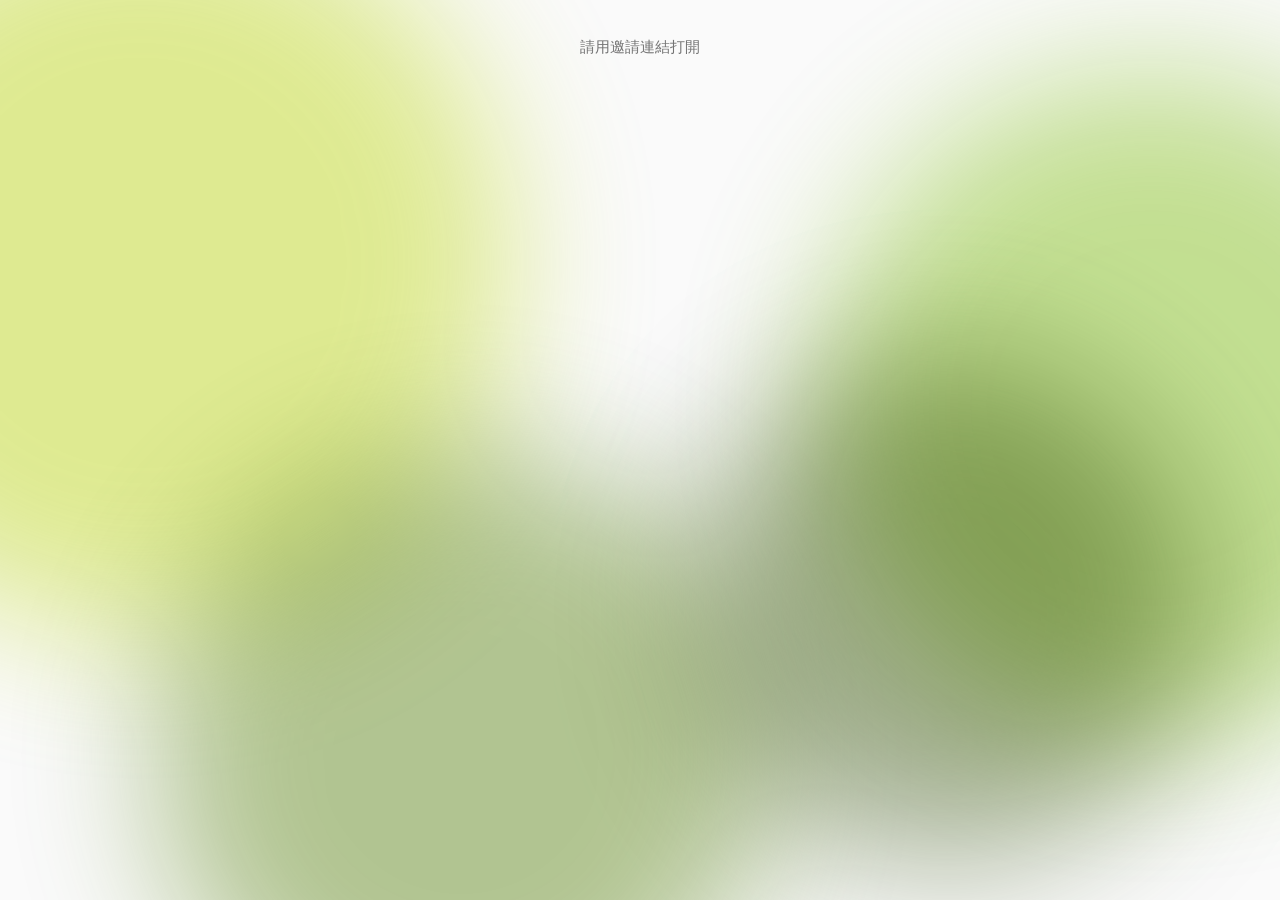
<file: index.html>
<!DOCTYPE html>
<html lang="zh-Hant">
<head>
<meta charset="utf-8"/>
<meta name="viewport" content="width=device-width, initial-scale=1, maximum-scale=1, viewport-fit=cover"/>
<script>
(function () {
  function bounceToReader() {
    try {
      var raw = sessionStorage.getItem("famibook.reading");
      if (!raw) return false;
      var data = JSON.parse(raw);
      if (!data || !data.book) return false;
      window.__famiPendingRead = data;
      if (window.FamiShelf && window.FamiShelf.openSaved) {
        window.FamiShelf.openSaved(data);
        return true;
      }
      return false;
    } catch (e) {
      return false;
    }
  }
  bounceToReader();
  window.addEventListener("pageshow", function (e) {
    if (e.persisted) bounceToReader();
  });
})();
</script>
<script>
(function () {
  function stopZoom(ev) { ev.preventDefault(); }
  document.addEventListener("gesturestart", stopZoom, { passive: false });
  document.addEventListener("gesturechange", stopZoom, { passive: false });
})();
</script>
<meta name="apple-mobile-web-app-capable" content="yes"/>
<meta name="mobile-web-app-capable" content="yes"/>
<meta name="apple-mobile-web-app-title" content="FamiBook"/>
<meta name="apple-mobile-web-app-status-bar-style" content="default"/>
<meta name="theme-color" content="#fafafa"/>
<meta http-equiv="Cache-Control" content="no-cache, no-store, must-revalidate"/>
<meta http-equiv="Pragma" content="no-cache"/>
<meta http-equiv="Expires" content="0"/>
<link rel="apple-touch-icon" href="./icons/b-180.png?v=5"/>
<link rel="icon" type="image/png" href="./icons/b-180.png?v=5"/>
<title>FamiBook</title>
<link rel="preconnect" href="https://fonts.googleapis.com"/>
<link rel="preconnect" href="https://fonts.gstatic.com" crossorigin/>
<link href="https://fonts.googleapis.com/css2?family=Unbounded:wght@600&display=swap" rel="stylesheet"/>
<link rel="stylesheet" href="./app.css?v=46"/>
<script src="./config.js?v=1789802284"></script>
<script>
(function () {
  var KEY_RE = /^[A-Za-z0-9_-]{8,128}$/;
  var viewKey = (window.FAMIGATE_CONFIG && window.FAMIGATE_CONFIG.viewKeyStorage) || "famibook.viewKey";
  var cookieRe = new RegExp("(?:^|; )" + viewKey.replace(/[.*+?^${}()|[\]\\]/g, "\\$&") + "=([^;]*)");
  var stored = "";
  try { stored = localStorage.getItem(viewKey) || ""; } catch (e) {}
  var cookie = "";
  try {
    var m = document.cookie.match(cookieRe);
    cookie = m ? decodeURIComponent(m[1]) : "";
  } catch (e) {}
  var q = new URLSearchParams(location.search).get("k") || "";
  var h = "";
  try {
    var raw = (location.hash || "").replace(/^#/, "");
    if (raw.indexOf("k=") === 0) {
      h = decodeURIComponent((raw.slice(2).split("&")[0] || "").replace(/\+/g, " "));
    } else {
      h = new URLSearchParams(raw).get("k") || "";
    }
  } catch (e) {}
  var fromUrl = KEY_RE.test(q) ? q : KEY_RE.test(h) ? h : "";
  var token = fromUrl || (KEY_RE.test(stored) ? stored : "") || (KEY_RE.test(cookie) ? cookie : "");
  window.FAMILY_URL_KEY = fromUrl;
  window.FAMILY_VIEW_KEY = token;
  if (token) {
    try { localStorage.setItem(viewKey, token); } catch (e) {}
    if (typeof navigator.standalone === "boolean" && !navigator.standalone) {
      var pin = location.pathname + "?k=" + encodeURIComponent(token) + "#k=" + encodeURIComponent(token);
      if (location.pathname + location.search + location.hash !== pin) {
        history.replaceState({}, "", pin);
      }
    }
  }
  var origin = window.VAULT_ORIGIN;
  if (origin) {
    var link = document.createElement("link");
    link.rel = "preconnect";
    link.href = origin;
    link.crossOrigin = "anonymous";
    document.head.appendChild(link);
  }
})();
</script>
</head>
<body>
<div class="blobs" aria-hidden="true"><span></span><span></span><span></span><span></span></div>
<div class="hall with-feed is-booting" id="hall">
  <div class="profile">
    <div class="lissajous" id="lissajous"></div>
    <h1 class="brand">FamiBook</h1>
    <p class="status" id="status">正在連接書櫃…</p>
  </div>
  <div class="invite-panel" id="invite-panel" hidden>
    <p class="invite-hey">安靜的讀本書吧!</p>
    <p class="invite-safari" id="invite-safari" hidden>請用 Safari 打開</p>
    <button type="button" class="invite-go" id="invite-go">開始</button>
    <form id="invite-name-form" hidden>
      <p class="err" id="invite-name-err"></p>
      <label for="invite-name">你叫什麼</label>
      <div class="apple-row">
        <input id="invite-name" autocomplete="nickname" maxlength="24" required/>
        <button type="submit" class="apple-next" aria-label="繼續">
          <svg viewBox="0 0 36 36" aria-hidden="true"><circle cx="18" cy="18" r="18"/><path d="M15.2 11.5L22.5 18l-7.3 6.5"/></svg>
        </button>
      </div>
    </form>
    <div class="invite-wait" id="invite-wait" hidden>
      <div class="thinking-five" aria-hidden="true"><span></span><span></span><span></span><span></span><span></span></div>
      <div class="invite-wait-bar" id="invite-wait-bar"></div>
    </div>
  </div>
  <div class="stage-bg" id="stage-bg" hidden></div>
  <div class="home-head" id="home-head" hidden>
    <div class="cab-hud" id="cab-hud" hidden>
      <div class="cab-wrap">
        <div class="cab-cover">
          <div class="cab-ring" aria-hidden="true"></div>
          <div class="cab-face"><img id="face-img" alt="" src="./face-default.jpg?v=2"/><span class="cab-foil" aria-hidden="true"></span></div>
          <div class="cab-mask" aria-hidden="true"></div>
        </div>
        <div id="album-settings" class="album-settings" hidden></div>
      </div>
      <p class="reader-name" id="reader-name"></p>
    </div>
    <div class="tag-board" id="tag-board" hidden>
      <div class="mode-bar" id="mode-bar" hidden></div>
      <button type="button" class="ins-icon nav-back" id="shelf-back" hidden aria-label="返回書櫃">
        <span class="ins-ring"></span>
        <span class="ins-face">
          <svg viewBox="0 0 24 24" aria-hidden="true"><path d="M14.5 5.5L8 12l6.5 6.5M8.5 12H20" fill="none" stroke="currentColor" stroke-width="1.8" stroke-linecap="round" stroke-linejoin="round"/></svg>
        </span>
      </button>
    </div>
  </div>
  <div class="feed" id="feed"></div>
</div>
<aside class="photo-rail" id="photo-rail" hidden aria-label="書櫃操作"></aside>
<input id="cover-input" type="file" accept="image/*" hidden/>
<input id="backdrop-input" type="file" accept="image/*" hidden/>
<input id="book-cover-input" type="file" accept="image/*" hidden/>
<div class="batch-tag-mask list-tag-mask" id="findMask" hidden>
  <div class="list-tag-sheet" id="findSheet">
    <div class="batch-tag-head">
      <p>找書</p>
      <button type="button" class="batch-tag-close" id="findClose" aria-label="關閉">×</button>
    </div>
    <div class="list-tag-body" id="findBody"></div>
  </div>
</div>
<div class="batch-tag-mask" id="actMask" hidden>
  <div class="batch-tag-sheet" id="actSheet">
    <div class="batch-tag-head">
      <p id="actTitle">操作</p>
      <button type="button" class="batch-tag-close" id="actClose" aria-label="關閉">×</button>
    </div>
    <div id="actBody"></div>
  </div>
</div>
<div class="batch-tag-mask" id="waitMask" hidden>
  <div class="batch-tag-sheet is-wait" id="waitSheet">
    <div class="batch-tag-head">
      <p id="waitTitle">更換背景中</p>
    </div>
    <p class="wait-pct" id="waitPct">0%</p>
    <div class="thinking-five" aria-hidden="true"><span></span><span></span><span></span><span></span><span></span></div>
  </div>
</div>
<div class="ask-mask" id="askMask" hidden>
  <div class="ask-card" role="dialog" aria-modal="true">
    <p id="askText">丟掉這本?</p>
    <div class="ask-actions">
      <button type="button" class="ask-no" id="askNo">取消</button>
      <button type="button" class="ask-yes" id="askYes">丟掉</button>
    </div>
  </div>
</div>
<div class="home-install" id="home-install" hidden>
  <p>請點底部分享，再選加入主畫面</p>
  <button type="button" class="invite-go" id="home-installed">我已加入</button>
</div>
<div id="reader-layer" hidden>
  <div id="reader-bridge">
    <img id="reader-bridge-cover" alt="" hidden/>
    <div id="reader-hint" hidden>
      <div class="thinking-five" aria-hidden="true"><span></span><span></span><span></span><span></span><span></span></div>
      <p class="read-wait">讀取中</p>
    </div>
  </div>
  <button type="button" class="ins-icon nav-back" id="reader-back" aria-label="返回書櫃">
    <span class="ins-ring"></span>
    <span class="ins-face">
      <svg viewBox="0 0 24 24" aria-hidden="true"><path d="M14.5 5.5L8 12l6.5 6.5M8.5 12H20" fill="none" stroke="currentColor" stroke-width="1.8" stroke-linecap="round" stroke-linejoin="round"/></svg>
    </span>
  </button>
  <iframe id="reader-frame" title="閱讀器" src="about:blank"></iframe>
</div>
<script src="./lissajous.js?v=2"></script>
<script src="./gate.js?v=4"></script>
<script src="./host.js?v=34"></script>
<script src="./door.js?v=44"></script>
</body>
</html>
</file>
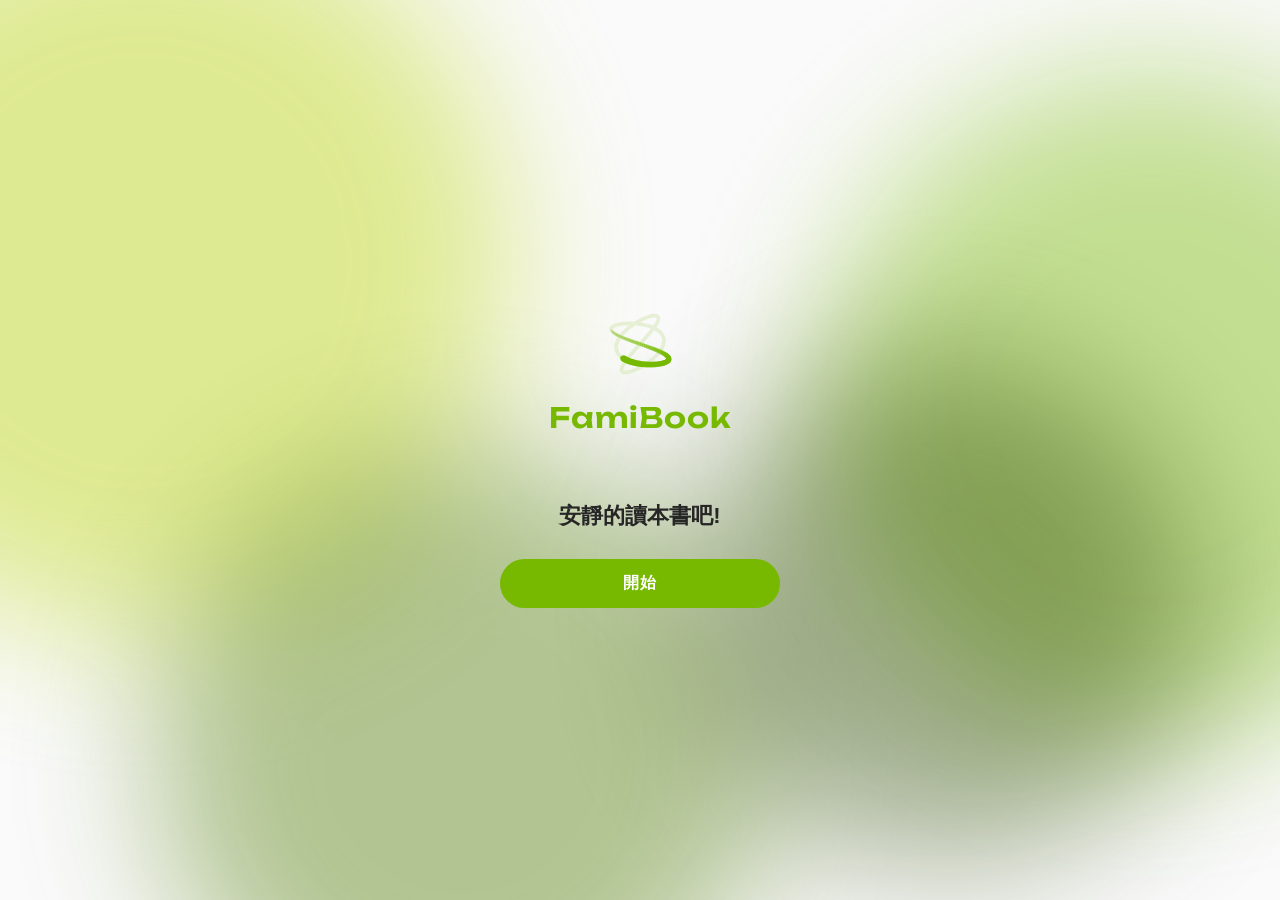
<file: hey.html>
<!DOCTYPE html>
<html lang="zh-Hant">
<head>
<meta charset="utf-8"/>
<meta name="viewport" content="width=device-width, initial-scale=1, maximum-scale=1, viewport-fit=cover"/>
<script>
(function () {
  function stopZoom(ev) { ev.preventDefault(); }
  document.addEventListener("gesturestart", stopZoom, { passive: false });
  document.addEventListener("gesturechange", stopZoom, { passive: false });
})();
</script>
<meta name="apple-mobile-web-app-capable" content="yes"/>
<meta name="mobile-web-app-capable" content="yes"/>
<meta name="apple-mobile-web-app-title" content="FamiBook"/>
<meta name="apple-mobile-web-app-status-bar-style" content="default"/>
<meta name="theme-color" content="#fafafa"/>
<link rel="apple-touch-icon" href="./icons/b-180.png?v=5"/>
<link rel="icon" type="image/png" href="./icons/b-180.png?v=5"/>
<title>FamiBook</title>
<link rel="preconnect" href="https://fonts.googleapis.com"/>
<link rel="preconnect" href="https://fonts.gstatic.com" crossorigin/>
<link href="https://fonts.googleapis.com/css2?family=Unbounded:wght@600&display=swap" rel="stylesheet"/>
<link rel="stylesheet" href="./app.css?v=46"/>
<script src="./config.js?v=1789802284"></script>
<script>
(function () {
  var q = new URLSearchParams(location.search).get("k") || "";
  window.FAMILY_FORCE_INVITE = true;
  window.FAMILY_URL_KEY = /^[A-Za-z0-9_-]{8,128}$/.test(q) ? q : "";
  window.FAMILY_VIEW_KEY = "";
  var origin = window.VAULT_ORIGIN;
  if (origin) {
    var link = document.createElement("link");
    link.rel = "preconnect";
    link.href = origin;
    link.crossOrigin = "anonymous";
    document.head.appendChild(link);
  }
})();
</script>
</head>
<body>
<div class="blobs" aria-hidden="true"><span></span><span></span><span></span><span></span></div>
<div class="hall with-feed is-invite" id="hall">
  <div class="profile">
    <div class="lissajous" id="lissajous"></div>
    <h1 class="brand">FamiBook</h1>
    <p class="status" id="status"></p>
  </div>
  <div class="invite-panel" id="invite-panel">
    <p class="invite-hey" id="invite-hey">安靜的讀本書吧!</p>
    <p class="invite-safari" id="invite-safari" hidden>請用 Safari 打開</p>
    <button type="button" class="invite-go" id="invite-go">開始</button>
    <form id="invite-name-form" hidden>
      <p class="err" id="invite-name-err"></p>
      <label for="invite-name">你叫什麼</label>
      <div class="apple-row">
        <input id="invite-name" autocomplete="nickname" maxlength="24" required/>
        <button type="submit" class="apple-next" aria-label="繼續">
          <svg viewBox="0 0 36 36" aria-hidden="true"><circle cx="18" cy="18" r="18"/><path d="M15.2 11.5L22.5 18l-7.3 6.5"/></svg>
        </button>
      </div>
    </form>
    <div class="invite-wait" id="invite-wait" hidden>
      <div class="thinking-five" aria-hidden="true"><span></span><span></span><span></span><span></span><span></span></div>
      <div class="invite-wait-bar" id="invite-wait-bar"></div>
    </div>
  </div>
</div>
<script src="./lissajous.js?v=2"></script>
<script src="./gate.js?v=4"></script>
<script src="./door.js?v=42"></script>
</body>
</html>
</file>
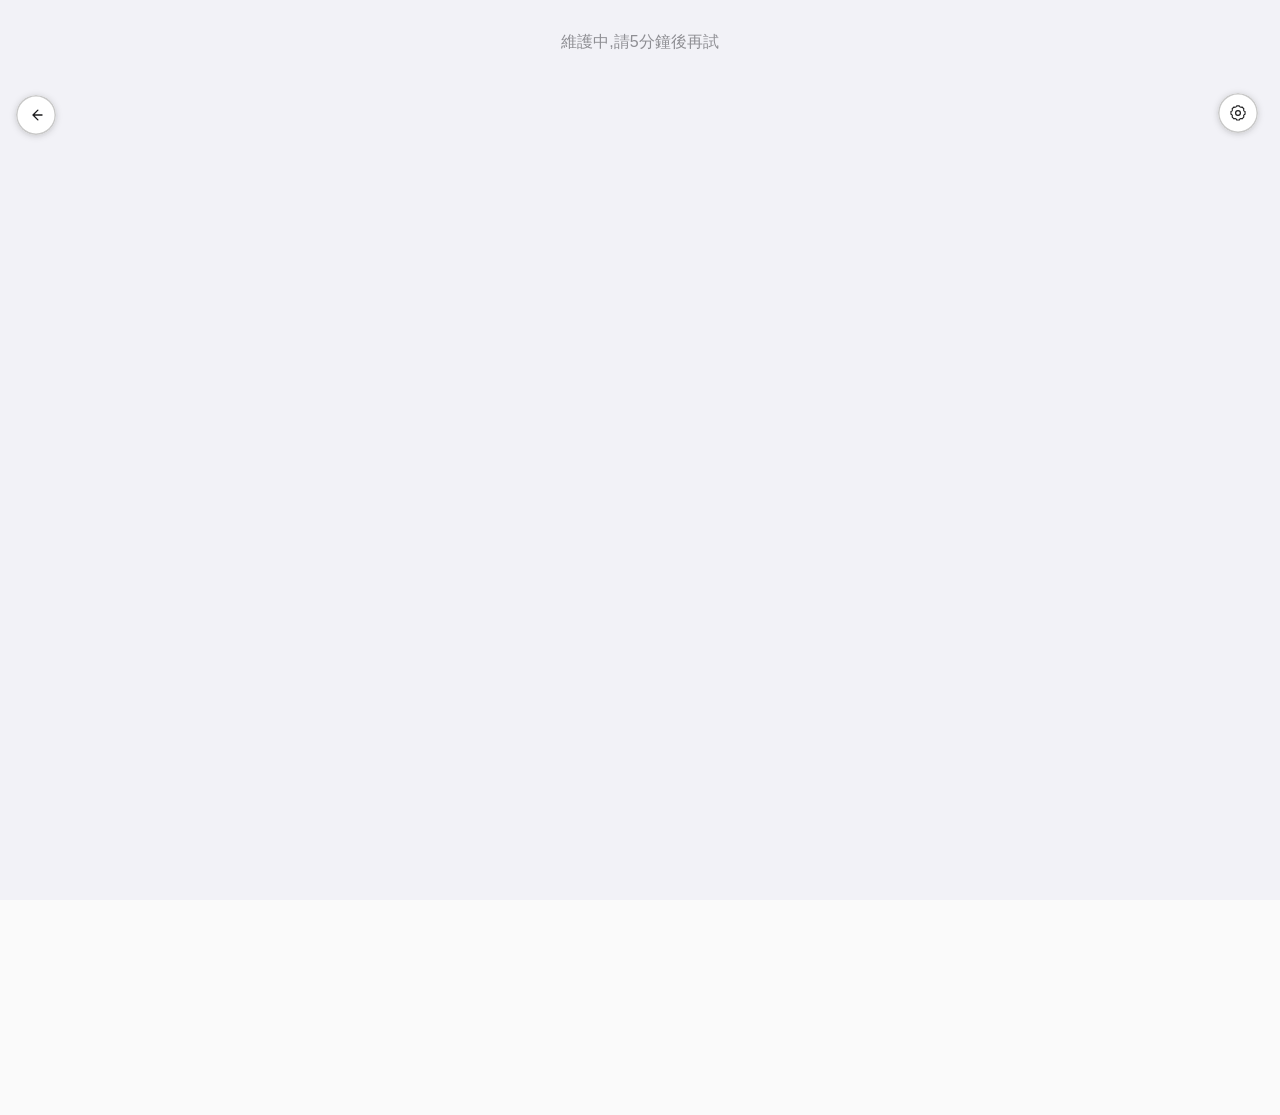
<file: read.html>
<!DOCTYPE html>
<html lang="zh-Hant">
<head>
<meta charset="utf-8"/>
<meta name="viewport" content="width=device-width, initial-scale=1, maximum-scale=1, viewport-fit=cover"/>
<script>
(function () {
  function stopZoom(ev) { ev.preventDefault(); }
  document.addEventListener("gesturestart", stopZoom, { passive: false });
  document.addEventListener("gesturechange", stopZoom, { passive: false });
})();
</script>
<meta name="apple-mobile-web-app-capable" content="yes"/>
<meta name="mobile-web-app-capable" content="yes"/>
<meta name="apple-mobile-web-app-title" content="FamiBook"/>
<meta name="apple-mobile-web-app-status-bar-style" content="default"/>
<meta name="theme-color" content="#f2f2f7"/>
<link rel="apple-touch-icon" href="./icons/b-180.png?v=5"/>
<link rel="icon" type="image/png" href="./icons/b-180.png?v=5"/>
<title>FamiBook</title>
<script src="./config.js?v=1789802284"></script>
<script>
window.FAMI_WEB_READER = true;
(function () {
  var KEY_RE = /^[A-Za-z0-9_-]{8,128}$/;
  var stored = "";
  try { stored = localStorage.getItem("famibook.viewKey") || ""; } catch (e) {}
  var cookie = "";
  try {
    var m = document.cookie.match(/(?:^|; )famibook\.viewKey=([^;]*)/);
    cookie = m ? decodeURIComponent(m[1]) : "";
  } catch (e) {}
  var q = new URLSearchParams(location.search);
  var k = q.get("k") || "";
  var h = "";
  try {
    var raw = (location.hash || "").replace(/^#/, "");
    if (raw.indexOf("k=") === 0) {
      h = decodeURIComponent((raw.slice(2).split("&")[0] || "").replace(/\+/g, " "));
    } else {
      h = new URLSearchParams(raw).get("k") || "";
    }
  } catch (e) {}
  var fromUrl = KEY_RE.test(k) ? k : KEY_RE.test(h) ? h : "";
  var token = fromUrl || (KEY_RE.test(stored) ? stored : "") || (KEY_RE.test(cookie) ? cookie : "");
  if (token) {
    try { localStorage.setItem("famibook.viewKey", token); } catch (e) {}
    q.set("k", token);
    var pin = location.pathname + "?" + q.toString() + "#k=" + encodeURIComponent(token);
    if (location.pathname + location.search + location.hash !== pin) {
      history.replaceState({}, "", pin);
    }
  }
  // One dummy is not enough, and identical URLs get merged so one swipe
  // still pops through to the shelf. Unique hashes keep each pad distinct.
  window.__famiReaderStay = true;
  window.__famiStaySeq = 0;
  function stayUrl(n) {
    var raw = (location.hash || "").replace(/^#/, "").replace(/&?stay=\d+/g, "");
    if (raw.slice(-1) === "&") raw = raw.slice(0, -1);
    return location.pathname + location.search + "#" + (raw ? raw + "&stay=" + n : "stay=" + n);
  }
  function stayInReader() {
    try {
      window.__famiStaySeq += 1;
      history.pushState({ famiReader: 1, n: window.__famiStaySeq }, "", stayUrl(window.__famiStaySeq));
      window.__famiStaySeq += 1;
      history.pushState({ famiReader: 1, n: window.__famiStaySeq }, "", stayUrl(window.__famiStaySeq));
    } catch (e) {}
  }
  var embedded = false;
  try { embedded = window.parent && window.parent !== window; } catch (e) {}
  if (!embedded) {
    stayInReader();
    window.addEventListener("popstate", stayInReader);
    window.addEventListener("pageshow", stayInReader);
  } else {
    try { window.parent.postMessage({ fami: "reader-loading" }, location.origin); } catch (e) {}
  }
  var bookId = q.get("book") || "";
  if (bookId) {
    try {
      var prev = {};
      try { prev = JSON.parse(sessionStorage.getItem("famibook.reading") || "{}") || {}; } catch (e) {}
      sessionStorage.setItem("famibook.reading", JSON.stringify({
        book: bookId,
        k: token || "",
        end: q.get("end") || "",
        cover: prev.cover || ""
      }));
    } catch (e) {}
  }
  var origin = String(window.VAULT_ORIGIN || "").replace(/\/$/, "");
  if (origin) {
    var pre = document.createElement("link");
    pre.rel = "preconnect";
    pre.href = origin;
    pre.crossOrigin = "anonymous";
    document.head.appendChild(pre);
    var files = ["css/global.css", "css/read.css", "css/navImage.css", "css/navMenu.css", "css/config.css", "css/mybook.css"];
    for (var i = 0; i < files.length; i++) {
      document.write('<link rel="stylesheet" href="' + origin + "/static/" + files[i] + '?v=20"/>');
    }
  }
})();
</script>
<link rel="stylesheet" href="./app.css?v=46"/>
<link rel="stylesheet" href="./read.css?v=15"/>
</head>
<body class="manga lightTheme famiWeb">
<div id="loaderContainer">
  <div class="thinking-five" aria-hidden="true"><span></span><span></span><span></span><span></span><span></span></div>
  <p class="read-wait">打開書本</p>
</div>
<div id="pageWait" hidden>
  <div class="thinking-five" aria-hidden="true"><span></span><span></span><span></span><span></span><span></span></div>
  <p>書頁載入中</p>
</div>

<div id="topMenu" class="navMenu hidden">
  <div class="navContainer">
    <button type="button" id="backShelf" class="ins-icon nav-back" aria-label="返回書櫃">
      <span class="ins-ring"></span>
      <span class="ins-face">
        <svg viewBox="0 0 24 24" aria-hidden="true"><path d="M14.5 5.5L8 12l6.5 6.5M8.5 12H20" fill="none" stroke="currentColor" stroke-width="1.8" stroke-linecap="round" stroke-linejoin="round"/></svg>
      </span>
    </button>
    <div id="bookInfo">
      <h2 id="bookTitle"></h2>
      <h3 id="bookVolume" hidden></h3>
    </div>
    <div id="reader-settings" class="album-settings">
      <button type="button" id="configButton" class="ins-icon settings-toggle" aria-label="設定" aria-expanded="false">
        <span class="ins-ring"></span>
        <span class="ins-face">
          <svg viewBox="0 0 24 24" aria-hidden="true"><path d="M9.6 3.8l.6-1.3h3.6l.6 1.3 1.6.7 1.4-.5 2.5 2.5-.5 1.4.7 1.6 1.3.6v3.6l-1.3.6-.7 1.6.5 1.4-2.5 2.5-1.4-.5-1.6.7-.6 1.3h-3.6l-.6-1.3-1.6-.7-1.4.5-2.5-2.5.5-1.4-.7-1.6-1.3-.6v-3.6l1.3-.6.7-1.6-.5-1.4L6.6 4l1.4.5 1.6-.7z" fill="none" stroke="currentColor" stroke-width="1.45" stroke-linejoin="round"/><circle cx="12" cy="11.9" r="3.2" fill="none" stroke="currentColor" stroke-width="1.6"/></svg>
        </span>
      </button>
      <div id="readerSettingsMenu" class="settings-menu" hidden role="menu">
        <button type="button" class="settings-entry" id="openReaderConfig" role="menuitem">
          <span class="ins-icon job-icon" aria-hidden="true">
            <span class="ins-ring"></span>
            <span class="ins-face">
              <svg viewBox="0 0 24 24" aria-hidden="true"><path d="M9.6 3.8l.6-1.3h3.6l.6 1.3 1.6.7 1.4-.5 2.5 2.5-.5 1.4.7 1.6 1.3.6v3.6l-1.3.6-.7 1.6.5 1.4-2.5 2.5-1.4-.5-1.6.7-.6 1.3h-3.6l-.6-1.3-1.6-.7-1.4.5-2.5-2.5.5-1.4-.7-1.6-1.3-.6v-3.6l1.3-.6.7-1.6-.5-1.4L6.6 4l1.4.5 1.6-.7z" fill="none" stroke="currentColor" stroke-width="1.45" stroke-linejoin="round"/><circle cx="12" cy="11.9" r="3.2" fill="none" stroke="currentColor" stroke-width="1.6"/></svg>
            </span>
          </span>
          <span>設定</span>
        </button>
        <button type="button" class="settings-entry" id="backToShelf" role="menuitem">
          <span class="ins-icon job-icon" aria-hidden="true">
            <span class="ins-ring"></span>
            <span class="ins-face">
              <svg viewBox="0 0 24 24" aria-hidden="true"><path d="M14.5 5.5L8 12l6.5 6.5M8.5 12H20" fill="none" stroke="currentColor" stroke-width="1.8" stroke-linecap="round" stroke-linejoin="round"/></svg>
            </span>
          </span>
          <span>返回</span>
        </button>
      </div>
    </div>
  </div>
</div>

<div id="navImageContainer">
  <div id="navStage">
    <div id="navImage">
      <img id="imgPageLeft" alt="" />
      <img id="imgPageRight" alt="" />
      <div id="filters" class="page-filters">
        <div id="paperTexture" class="filter-paper"></div>
        <div id="bookFold" class="filter-fold"></div>
        <div id="lighting" class="filter-light"></div>
        <div id="specular" class="filter-spec"></div>
      </div>
    </div>
  </div>
  <div id="hitPrev" class="pageHit"></div>
  <div id="hitNext" class="pageHit"></div>
</div>

<div id="bottomMenu" class="navMenu hidden">
  <div class="navContainer">
    <div id="sliderContainer">
      <p id="pageSliderLeft"></p>
      <input id="pageSlider" type="range" min="1" value="1" class="slider" />
      <p id="pageSliderRight"></p>
    </div>
  </div>
</div>

<div class="settings-catch" id="readerSettingsCatch" hidden></div>
<div class="batch-tag-mask" id="endMask" hidden>
  <div class="batch-tag-sheet" id="endSheet">
    <div class="end-cover">
      <img id="endCover" alt=""/>
      <span class="tile-ep" id="endVol" hidden></span>
    </div>
    <p class="end-copy">這本書看完了,很棒</p>
    <button type="button" class="tag-apply" id="endAgain">
      <span class="tag-apply-face">重新閱讀</span>
    </button>
    <button type="button" class="tag-apply" id="endNext" hidden>
      <span class="tag-apply-face">接下一集</span>
    </button>
    <button type="button" class="ins-icon nav-back" id="endHome" aria-label="返回書櫃" title="返回書櫃">
      <span class="ins-ring"></span>
      <span class="ins-face">
        <svg viewBox="0 0 24 24" aria-hidden="true"><path d="M14.5 5.5L8 12l6.5 6.5M8.5 12H20" fill="none" stroke="currentColor" stroke-width="1.8" stroke-linecap="round" stroke-linejoin="round"/></svg>
      </span>
    </button>
  </div>
</div>
<div class="batch-tag-mask" id="configMask" hidden>
  <div class="batch-tag-sheet" id="configMenu">
    <div class="batch-tag-head">
      <p>設定</p>
      <button type="button" class="batch-tag-close" id="closeMenu">×</button>
    </div>
    <label class="ask-skip">
      <span data-i18n="paperTexture">紙紋</span>
      <input id="paperTextureSwitch" type="checkbox" role="switch"/>
      <span class="ask-sw"></span>
    </label>
    <label class="ask-skip">
      <span data-i18n="bookFold">書溝</span>
      <input id="bookFoldSwitch" type="checkbox" role="switch"/>
      <span class="ask-sw"></span>
    </label>
    <label class="ask-skip">
      <span data-i18n="lighting">光影</span>
      <input id="lightingSwitch" type="checkbox" role="switch"/>
      <span class="ask-sw"></span>
    </label>
  </div>
</div>

<script>
(function () {
  document.addEventListener("contextmenu", function (e) { e.preventDefault(); });
  document.addEventListener("selectstart", function (e) {
    if (e.target && e.target.closest && e.target.closest("input, textarea, select")) return;
    e.preventDefault();
  });
  var origin = String(window.VAULT_ORIGIN || "").replace(/\/$/, "");
  var book = new URLSearchParams(location.search).get("book") || "";
  if (!origin || !book) {
    var loader = document.getElementById("loaderContainer");
    if (loader) loader.innerHTML = '<p class="read-miss">維護中,請5分鐘後再試</p>';
    return;
  }
  var s = document.createElement("script");
  s.src = origin + "/static/reader.js?v=28";
  s.async = false;
  document.body.appendChild(s);
})();
</script>
</body>
</html>
</file>
<file: app.css>
:root {
  --bg: #fafafa;
  --card: #ffffff;
  --ink: #262626;
  --mute: #737373;
  --line: #dbdbdb;
  --accent: #76b900;
  --accent-press: #4e7a00;
  --void: #fafafa;
  --rose: #76b900;
  --rose-soft: #c5e07a;
  --tile-void: #eef3e0;
  --pick-veil: rgba(118, 185, 0, 0.28);
  --hp-track: rgba(214, 232, 176, 0.55);
  --hp-hi: #c6e54a;
  --hp-lo: #3d5c00;
  --ring-1: #e8f56a;
  --ring-2: #b8d400;
  --ring-3: #76b900;
  --ring-4: #4e7a00;
  --ring-5: #2d4a00;
  --chip-grad: linear-gradient(120deg, var(--ring-2) 0%, var(--ring-3) 48%, var(--ring-4) 100%);
  --ring-conic-210: conic-gradient(
    from 210deg,
    var(--ring-1) 0deg,
    var(--ring-2) 70deg,
    var(--ring-3) 140deg,
    var(--ring-4) 210deg,
    var(--ring-5) 280deg,
    var(--ring-1) 360deg
  );
  --ring-conic-0: conic-gradient(
    from 0deg,
    var(--ring-1) 0deg,
    var(--ring-2) 70deg,
    var(--ring-3) 140deg,
    var(--ring-4) 210deg,
    var(--ring-5) 280deg,
    var(--ring-1) 360deg
  );
  --sheet-find-min: min(72dvh, calc(var(--vvh, 100vh) - 12px));
  --sheet-find-max: min(86dvh, calc(var(--vvh, 100vh) - 12px));
  --sheet-find-min-wide: min(32dvh, calc(var(--vvh, 100vh) - 48px));
  --sheet-find-max-wide: min(80dvh, calc(var(--vvh, 100vh) - 48px));
  --sheet-action-min-wide: min(32dvh, calc(var(--vvh, 100vh) - 48px));
  --sheet-action-width: min(520px, 100%);
  --apply-ring: 5px;
}
* {
  box-sizing: border-box;
  -webkit-touch-callout: none;
  -webkit-user-select: none;
  user-select: none;
}
img, svg { -webkit-user-drag: none; }
input, textarea {
  -webkit-user-select: text;
  user-select: text;
  -webkit-touch-callout: default;
}
html, body {
  width: 100%;
  margin: 0;
  min-height: 100%;
  overflow-x: clip;
  touch-action: pan-x pan-y;
  background: var(--bg);
  color: var(--ink);
  font-family: -apple-system, BlinkMacSystemFont, "Segoe UI", "PingFang TC",
    "Microsoft JhengHei", sans-serif;
}
.blobs {
  position: fixed;
  inset: 0;
  z-index: 0;
  overflow: hidden;
  pointer-events: none;
}
.blobs[hidden] {
  display: none !important;
}
.blobs span {
  position: absolute;
  border-radius: 50%;
  filter: blur(72px);
  opacity: 0.42;
  animation: blob-float 22s ease-in-out infinite;
}
.blobs span:nth-child(1) { width: 58vw; height: 58vw; left: -18vw; top: -12vh; background: var(--ring-2); }
.blobs span:nth-child(2) { width: 52vw; height: 52vw; right: -16vw; top: 8vh; background: var(--ring-3); animation-delay: -7s; }
.blobs span:nth-child(3) { width: 48vw; height: 48vw; left: 12vw; bottom: -18vh; background: var(--ring-4); animation-delay: -13s; }
.blobs span:nth-child(4) { width: 40vw; height: 40vw; right: 6vw; bottom: 4vh; background: var(--ring-5); animation-delay: -3s; }
@keyframes blob-float {
  0%, 100% { transform: translate(0, 0) scale(1); }
  50% { transform: translate(5%, 8%) scale(1.08); }
}
.hall {
  position: relative;
  z-index: 1;
  min-height: 100vh;
  display: flex;
  flex-direction: column;
  align-items: center;
  justify-content: center;
  padding: 40px 20px 48px;
}
.hall.with-feed {
  min-height: auto;
  justify-content: flex-start;
  padding: calc(16px + env(safe-area-inset-top, 0px)) 16px calc(8px + env(safe-area-inset-bottom, 0px));
}
.home-head {
  position: relative;
  width: min(720px, 100%);
  z-index: 1;
  display: flex;
  flex-direction: column;
  align-items: center;
}
.home-head[hidden] {
  display: none !important;
}
.stage-bg {
  position: absolute;
  left: 50%;
  top: 0;
  width: 100vw;
  height: 280px;
  transform: translateX(-50%);
  z-index: 0;
  pointer-events: none;
  background-size: cover;
  background-position: center top;
  background-repeat: no-repeat;
}
.stage-bg[hidden] {
  display: none !important;
}
.hall.is-invite, .hall.is-booting {
  min-height: 100vh;
  justify-content: center;
}
.hall.is-invite .home-head,
.hall.is-invite .local-cabs,
.hall.is-invite #album,
.hall.is-invite .tag-board,
.hall.is-invite .stage-bg,
.hall.is-booting .home-head,
.hall.is-booting .local-cabs,
.hall.is-booting .tag-board,
.hall.is-booting .stage-bg,
.hall.is-booting #feed {
  display: none !important;
}
.profile { text-align: center; }
.lissajous {
  width: 88px;
  height: 88px;
  margin: 0 auto 12px;
  color: var(--accent);
}
.liss-svg, .liss-bar-svg { width: 100%; height: 100%; display: block; }
h1.brand {
  margin: 0;
  font-family: Unbounded, "Segoe UI", sans-serif;
  font-size: 28px;
  font-weight: 600;
  letter-spacing: 0.04em;
  color: var(--rose);
}
.hall.with-feed:not(.is-invite):not(.is-booting) h1.brand { display: none !important; }
.hall.with-feed:not(.is-invite):not(.is-booting) .lissajous { display: none !important; }
.status { margin: 22px 0 0; min-height: 1.5em; font-size: 15px; color: var(--mute); }
.hall.with-feed.is-booting .status {
  font-size: clamp(18px, 5.4vw, 22px);
  font-weight: 600;
  color: var(--ink);
}
.invite-panel { width: min(420px, 92vw); margin: 4px auto 0; text-align: center; }
.invite-hey { margin: 18px 0 0; font-size: clamp(18px, 5.4vw, 22px); font-weight: 600; }
.invite-safari[hidden] { display: none !important; }
.invite-safari {
  margin: 20px 0 0;
  font-size: 16px;
  color: var(--mute);
}
button {
  font: inherit;
  color: inherit;
  background: none;
  border: 0;
  cursor: pointer;
}
button.invite-go {
  margin: 28px auto 0;
  width: min(280px, 100%);
  border-radius: 999px;
  background: var(--accent);
  color: #fff;
  font-weight: 600;
  letter-spacing: 0.04em;
  padding: 14px 18px;
}
button.invite-go:active { background: var(--accent-press); }
.apple-row { display: flex; align-items: center; gap: 10px; }
.apple-row input,
.apple-row textarea {
  flex: 1;
  min-width: 0;
  margin: 0;
  height: 44px;
  padding: 0 14px;
  border: 1px solid var(--line);
  border-radius: 12px;
  background: #fff;
  color: var(--ink);
  font-size: 16px;
  line-height: normal;
  -webkit-appearance: none;
  appearance: none;
  box-shadow: none;
  outline: none;
  background-clip: padding-box;
}
.apple-row input {
  height: 44px;
}
.apple-row textarea {
  min-height: 88px;
  height: auto;
  padding: 10px 14px;
  resize: none;
  line-height: 1.4;
}
button.apple-next {
  flex: 0 0 44px;
  width: 44px;
  height: 44px;
  padding: 0;
  border-radius: 50%;
  color: var(--accent);
}
button.apple-next svg { width: 36px; height: 36px; display: block; }
button.apple-next circle { fill: currentColor; }
button.apple-next path { fill: none; stroke: #fff; stroke-width: 2.4; stroke-linecap: round; }
.invite-wait { margin-top: 28px; color: var(--accent); }
.thinking-five {
  display: flex;
  justify-content: center;
  align-items: center;
  gap: 10px;
  height: 22px;
  margin: 0 0 14px;
}
.thinking-five span {
  width: 10px;
  height: 10px;
  border-radius: 50%;
  background: var(--rose);
  animation: think-five 1.2s ease-in-out infinite;
}
.thinking-five span:nth-child(2) { animation-delay: 0.12s; }
.thinking-five span:nth-child(3) { animation-delay: 0.24s; }
.thinking-five span:nth-child(4) { animation-delay: 0.36s; }
.thinking-five span:nth-child(5) { animation-delay: 0.48s; }
.thinking-five[hidden] {
  display: none !important;
}
@keyframes think-five {
  0%, 80%, 100% { opacity: 0.22; transform: scale(0.72); }
  40% { opacity: 1; transform: scale(1); }
}
.invite-wait-bar { height: 18px; width: 100%; color: var(--accent); }
.cab-hud {
  width: 100%;
  display: flex;
  flex-direction: column;
  align-items: center;
  gap: 8px;
  margin: 0 auto 8px;
}
.cab-wrap { width: min(148px, 42vw); position: relative; overflow: visible; perspective: 720px; }
.cab-cover {
  position: relative;
  width: 100%;
  aspect-ratio: 1 / 1;
  border-radius: 50%;
  overflow: visible;
  background: transparent;
}
.cab-ring {
  position: absolute;
  inset: 0;
  border-radius: 50%;
  pointer-events: none;
  background: transparent;
  box-shadow: inset 0 0 0 2px var(--rose-soft);
}
.cab-cover.is-run .cab-ring {
  box-shadow: none;
  background: var(--ring-conic-210);
  animation: ins-spin 2.8s linear infinite;
}
@keyframes ins-spin {
  to { transform: rotate(360deg); }
}
.cab-face {
  position: absolute;
  inset: 4px;
  border-radius: 50%;
  border: 2px solid var(--bg);
  background: var(--bg);
  overflow: hidden;
  z-index: 1;
  isolation: isolate;
}
.home-head,
.cab-hud,
.tag-board,
.feed,
.profile {
  position: relative;
  z-index: 1;
}
.cab-face img {
  position: absolute;
  inset: 0;
  width: 100%;
  height: 100%;
  object-fit: cover;
  display: block;
  border-radius: 50%;
}
.cab-foil {
  position: absolute;
  inset: 0;
  border-radius: 50%;
  z-index: 2;
  pointer-events: none;
  opacity: 0;
  background-image:
    repeating-linear-gradient(
      calc(118deg + var(--foil-a, 0deg)),
      rgba(255, 255, 255, 0) 0 7%,
      rgba(255, 255, 255, 0.55) 10%,
      rgba(255, 255, 255, 0) 13%
    ),
    repeating-linear-gradient(
      calc(-22deg + var(--foil-a, 0deg)),
      var(--ring-1) 0%,
      var(--ring-2) 16%,
      var(--ring-3) 32%,
      var(--ring-4) 48%,
      var(--ring-5) 64%,
      var(--ring-1) 80%
    );
  background-size: 240% 240%, 320% 320%;
  background-position: 10% 40%, 80% 20%;
  mix-blend-mode: color-dodge;
  will-change: background-position;
}
.cab-foil::after {
  content: "";
  position: absolute;
  inset: 0;
  border-radius: 50%;
  background: radial-gradient(
    120% 90% at var(--foil-hx, 50%) var(--foil-hy, 32%),
    rgba(255, 255, 255, 0.5) 0%,
    rgba(255, 255, 255, 0) 46%
  );
  mix-blend-mode: screen;
}
.cab-cover.is-holo .cab-foil {
  opacity: 0.68;
  animation: cab-foil 16s linear infinite;
}
@keyframes cab-foil {
  from { background-position: 10% 40%, 80% 20%; }
  to { background-position: 130% 70%, 70% 130%; }
}
@media (prefers-reduced-motion: reduce) {
  .cab-cover.is-holo .cab-foil {
    animation: none;
    transform: none;
    opacity: 0.52;
  }
}
.cab-mask {
  position: absolute;
  inset: 4px;
  z-index: 2;
  border-radius: 50%;
}
.ins-icon {
  position: relative;
  width: 40px;
  height: 40px;
  padding: 0;
  margin: 0;
  border: 0;
  border-radius: 50%;
  background: transparent;
  color: var(--ink);
  cursor: pointer;
  flex: 0 0 40px;
  overflow: hidden;
  line-height: 0;
  -webkit-appearance: none;
  appearance: none;
}
.ins-ring {
  position: absolute;
  inset: 0;
  border-radius: 50%;
  background: #fff;
  box-shadow: inset 0 0 0 1.5px #c8c8c8;
  pointer-events: none;
}
.ins-icon.is-live .ins-ring,
.ins-icon.is-run .ins-ring,
.photo-rail .ins-icon .ins-ring {
  box-shadow: none;
  background: var(--ring-conic-210);
}
.ins-icon.is-run .ins-ring,
.settings-entry.is-host .ins-icon .ins-ring {
  animation: ins-spin 2.4s linear infinite;
}
.settings-entry.is-host .ins-icon .ins-ring {
  box-shadow: none;
  background: var(--ring-conic-210);
}
.ins-icon.is-run,
.settings-entry.is-run {
  pointer-events: none;
  cursor: default;
}
.ins-face {
  position: absolute;
  inset: 3px;
  border-radius: 50%;
  background: #fff;
  display: flex;
  align-items: center;
  justify-content: center;
  z-index: 1;
  overflow: hidden;
}
.ins-icon svg {
  width: 16px;
  height: 16px;
  display: block;
  color: #1c1c1e;
}
.ins-icon[hidden] {
  display: none !important;
}
.album-settings {
  position: absolute;
  right: 10px;
  bottom: 8px;
  z-index: 8;
  flex: 0 0 34px;
}
.album-settings[hidden],
.settings-menu[hidden] {
  display: none !important;
}
.settings-catch {
  position: fixed;
  inset: 0;
  z-index: 100039;
  background: transparent;
}
.settings-catch[hidden] {
  display: none !important;
}
html.settings-open #feed {
  pointer-events: none;
}
.album-settings .settings-toggle {
  width: 34px;
  height: 34px;
  flex-basis: 34px;
  filter: drop-shadow(0 1px 3px rgba(0, 0, 0, 0.22));
}
.album-settings .settings-toggle svg {
  width: 16px;
  height: 16px;
}
.settings-menu {
  position: fixed;
  z-index: 100040;
  width: 220px;
  padding: 6px;
  border: 1px solid rgba(0, 0, 0, 0.08);
  border-radius: 16px;
  background: rgba(255, 255, 255, 0.98);
  box-shadow: 0 12px 34px rgba(0, 0, 0, 0.18);
}
button.settings-entry {
  width: 100%;
  height: 44px;
  margin: 0;
  padding: 0 12px;
  border-radius: 11px;
  display: flex;
  align-items: center;
  gap: 11px;
  background: transparent;
  color: #1c1c1e;
  font-size: 15px;
  font-weight: 600;
  text-align: left;
}
button.settings-entry:active {
  background: #f2f2f7;
}
.settings-entry .ins-icon {
  width: 28px;
  height: 28px;
  flex: 0 0 28px;
  pointer-events: none;
}
.settings-entry .ins-icon svg {
  width: 14px;
  height: 14px;
}
.ask-skip {
  display: flex;
  align-items: center;
  justify-content: space-between;
  gap: 12px;
  margin: 0 0 4px;
  min-height: 44px;
  font-size: 16px;
  font-weight: 600;
  color: #1c1c1e;
}
.ask-skip input {
  position: absolute;
  opacity: 0;
  width: 0;
  height: 0;
}
.ask-sw {
  width: 51px;
  height: 31px;
  border-radius: 999px;
  background: rgba(120, 120, 128, 0.36);
  position: relative;
  flex: 0 0 auto;
  box-shadow: inset 0 0 0 1px rgba(255, 255, 255, 0.12);
}
.ask-sw::after {
  content: "";
  position: absolute;
  top: 2px;
  left: 2px;
  width: 27px;
  height: 27px;
  border-radius: 50%;
  background: #fff;
  box-shadow: 0 1px 4px rgba(0, 0, 0, 0.28);
  transition: transform 0.2s ease;
}
.ask-skip input:checked + .ask-sw {
  background: #34c759;
}
.ask-skip input:checked + .ask-sw::after {
  transform: translateX(20px);
}
.reader-name { margin: 8px 0 0; font-weight: 600; }
.hall.has-backdrop .reader-name.is-on-dark {
  color: #fff;
  text-shadow:
    0 0 2px rgba(0, 0, 0, 0.9),
    0 1px 2px rgba(0, 0, 0, 0.75),
    0 0 12px rgba(0, 0, 0, 0.45);
}
.hall.has-backdrop .reader-name.is-on-light {
  color: var(--ink);
  text-shadow:
    0 0 6px rgba(255, 255, 255, 0.95),
    0 1px 2px rgba(255, 255, 255, 0.8),
    0 0 12px rgba(255, 255, 255, 0.7);
}
.tag-board { width: 100%; margin: 4px auto 0; text-align: left; }
html.has-rail .tag-board {
  padding-right: calc(64px + env(safe-area-inset-right, 0px));
}
html.has-rail .feed {
  padding-right: 0;
}
.mode-bar {
  display: flex;
  flex-wrap: wrap;
  align-items: center;
  gap: 8px;
  margin: 0 0 10px;
}
.mode-btn {
  margin: 0;
  width: auto;
  font-family: Unbounded, "Segoe UI", sans-serif;
  font-size: 11px;
  font-weight: 600;
  letter-spacing: 0.04em;
  padding: 8px 14px;
  border: 0;
  border-radius: 999px;
  background: #fff;
  color: var(--ink);
  box-shadow: inset 0 0 0 1.5px var(--line);
  cursor: pointer;
  display: inline-flex;
  align-items: center;
  justify-content: center;
  gap: 6px;
  min-height: 36px;
}
.mode-btn.is-on {
  color: #fff;
  box-shadow: none;
  background: var(--chip-grad);
}
.photo-rail {
  position: fixed;
  right: max(8px, env(safe-area-inset-right, 0px));
  top: 50%;
  transform: translateY(-50%);
  z-index: 100010;
  display: flex;
  flex-direction: column;
  align-items: center;
  gap: 14px;
  pointer-events: none;
}
.photo-rail[hidden] {
  display: none !important;
}
.photo-rail .ins-icon {
  pointer-events: auto;
  filter: drop-shadow(0 1px 3px rgba(0, 0, 0, 0.18));
}
.photo-rail .ins-icon.is-off .ins-ring {
  box-shadow: inset 0 0 0 1.5px #c8c8c8;
  background: #fff;
}
.photo-rail .ins-icon.is-off {
  opacity: 0.46;
}
.nav-back {
  margin: 0;
  filter: drop-shadow(0 1px 3px rgba(0, 0, 0, 0.18));
}
.feed {
  width: min(720px, 100%);
  margin: 28px auto 0;
  display: grid;
  grid-template-columns: repeat(3, 1fr);
  gap: 2px;
  background: var(--bg);
}
.tile {
  position: relative;
  display: block;
  aspect-ratio: 2 / 3;
  background: var(--tile-void);
  overflow: hidden;
  border-radius: 0;
  color: transparent;
  /* 多選也維持 manipulation。改 none 時 iOS 會長押變 pointercancel，再當成輕點把同一本取消。 */
  touch-action: manipulation;
}
.tile.tile-add {
  background: #f7f7f7;
  color: var(--mute);
  box-shadow: none;
  border: 2px dashed #c8c8c8;
}
.tile .tile-plus {
  position: absolute;
  inset: 0;
  display: flex;
  align-items: center;
  justify-content: center;
  z-index: 2;
  pointer-events: none;
}
.tile .tile-plus svg {
  width: 36px;
  height: 36px;
  color: #8e8e8e;
}
.tile-heart {
  position: absolute;
  top: 6px;
  right: 6px;
  z-index: 2;
  display: flex;
  align-items: center;
  justify-content: center;
  pointer-events: none;
  color: var(--rose);
  filter: drop-shadow(0 1px 1.2px rgba(0, 0, 0, 0.33));
}
.tile-heart svg {
  width: 22px;
  height: 22px;
  display: block;
  overflow: visible;
  fill: currentColor;
  stroke: #fff;
  stroke-width: 3.2;
  stroke-linejoin: round;
  stroke-linecap: round;
  paint-order: stroke fill;
}
.rail-heart.is-on {
  color: var(--rose);
}
.rail-heart.is-on .ins-face svg,
.rail-heart.is-on .ins-face path {
  fill: currentColor;
  stroke: none;
}
.tile.is-ghost {
  opacity: 0.22;
}
.tile.is-drop {
  box-shadow: inset 0 0 0 3px var(--rose);
}
.tile.is-pinned:not(.is-run) .tile-shield {
  box-shadow: inset 0 0 0 3px var(--rose);
}
.tile.is-run {
  isolation: isolate;
  padding: var(--apply-ring);
}
.tile.is-run::before {
  content: "";
  position: absolute;
  z-index: 0;
  left: 50%;
  top: 50%;
  width: 200vw;
  height: 200vw;
  border-radius: 0;
  background: var(--ring-conic-0);
  animation: tag-apply-spin 2.4s linear infinite;
  pointer-events: none;
}
.tile.is-run::after {
  content: "";
  position: absolute;
  z-index: 1;
  inset: var(--apply-ring);
  background: var(--tile-void);
  pointer-events: none;
}
.tile.is-run img {
  position: relative;
  z-index: 2;
}
.tile.is-run .tile-shield {
  inset: var(--apply-ring);
}
.tile.is-job.is-run .tile-shield {
  box-shadow: none;
}
.tile.is-run .tile-job-hud {
  left: var(--apply-ring);
  right: var(--apply-ring);
  bottom: var(--apply-ring);
}
.tile.is-run .job-ctrl {
  right: calc(6px + var(--apply-ring));
  bottom: calc(6px + var(--apply-ring));
}
.tile img {
  width: 100%;
  height: 100%;
  object-fit: cover;
  display: block;
  opacity: 0;
  transition: opacity 0.12s ease;
  pointer-events: none;
}
.tile img.is-on { opacity: 1; }
.tile img.is-ready { transition: none; }
.tile-shield {
  position: absolute;
  inset: 0;
  z-index: 3;
  background: rgba(255, 255, 255, 0.01);
  -webkit-touch-callout: none !important;
}
.tile-ep,
.tile-pct {
  position: absolute;
  z-index: 2;
  background: #000;
  color: #fff;
  font-weight: 700;
  line-height: 1.2;
  pointer-events: none;
  letter-spacing: 0.02em;
}
.tile-ep {
  left: 6px;
  bottom: 6px;
  min-width: 1.35em;
  padding: 3px 7px;
  font-size: 12px;
  text-align: center;
  white-space: nowrap;
}
.tile-pct {
  right: 6px;
  bottom: 6px;
  padding: 3px 7px;
  font-size: 11px;
  font-weight: 600;
}
.tile-ep[hidden],
.tile-pct[hidden] {
  display: none !important;
}
.tile.is-pick::before {
  content: "";
  position: absolute;
  inset: 0;
  background: var(--pick-veil);
  z-index: 1;
  pointer-events: none;
}
.tile.is-pick::after {
  content: "";
  position: absolute;
  right: 8px;
  bottom: 8px;
  width: 22px;
  height: 22px;
  border-radius: 50%;
  z-index: 2;
  background: var(--accent) url("data:image/svg+xml;utf8,<svg xmlns='http://www.w3.org/2000/svg' viewBox='0 0 24 24'><path fill='none' stroke='white' stroke-width='2.6' stroke-linecap='round' stroke-linejoin='round' d='M6.5 12.5l3.2 3.3 8-8.4'/></svg>") center / 16px 16px no-repeat;
  box-shadow: 0 0 0 2px #fff;
  pointer-events: none;
}
.home-install {
  position: fixed;
  inset: 0;
  z-index: 100020;
  display: flex;
  flex-direction: column;
  align-items: center;
  justify-content: flex-end;
  padding: 24px 20px calc(28px + env(safe-area-inset-bottom, 0px));
  background: linear-gradient(
    to top,
    var(--bg) 0%,
    var(--bg) 22%,
    rgba(250, 250, 250, 0.92) 33%,
    rgba(250, 250, 250, 0.35) 48%,
    rgba(250, 250, 250, 0) 66%
  );
  text-align: center;
}
.home-install[hidden], [hidden] { display: none !important; }
.home-install p { margin: 0 0 8px; font-size: clamp(18px, 5.4vw, 22px); font-weight: 600; color: var(--ink); }
@media (max-width: 560px) {
  .ins-icon {
    width: 36px;
    height: 36px;
    flex-basis: 36px;
  }
  .album-settings {
    right: 8px;
    bottom: 6px;
  }
  .album-settings .settings-toggle {
    width: 32px;
    height: 32px;
    flex-basis: 32px;
  }
  .photo-rail .ins-icon {
    width: 40px;
    height: 40px;
    flex-basis: 40px;
  }
  html.has-rail .tag-board {
    padding-right: 0;
  }
  .mode-bar {
    flex-wrap: nowrap;
  }
  .mode-btn { font-size: 10px; padding: 7px 12px; }
}
@media (min-width: 600px) and (pointer: coarse) {
  html.has-rail .tag-board {
    padding-right: calc(88px + env(safe-area-inset-right, 0px));
  }
  .photo-rail {
    gap: 18px;
  }
  .photo-rail .ins-icon {
    width: 64px;
    height: 64px;
    flex-basis: 64px;
  }
  .photo-rail .ins-face {
    inset: 4px;
  }
  .photo-rail .ins-icon svg {
    width: 25px;
    height: 25px;
  }
  .album-settings .settings-toggle {
    width: 39px;
    height: 39px;
    flex-basis: 39px;
  }
  .album-settings .settings-toggle svg {
    width: 18px;
    height: 18px;
  }
  .tile-heart svg {
    width: 32px;
    height: 32px;
  }
}
.batch-tag-mask {
  position: fixed;
  inset: 0;
  z-index: 200000;
  display: flex;
  align-items: flex-end;
  justify-content: center;
  padding: 20px 12px calc(12px + env(safe-area-inset-bottom, 0px));
  background: transparent;
  touch-action: none;
  overscroll-behavior: none;
}
.batch-tag-mask[hidden] {
  display: none !important;
}
.batch-tag-sheet {
  width: var(--sheet-action-width);
  max-height: calc(100vh - 32px);
  overflow-y: auto;
  padding: 16px;
  border-radius: 22px;
  background: rgba(255, 255, 255, 0.98);
  box-shadow: 0 16px 44px rgba(0, 0, 0, 0.26);
  -webkit-overflow-scrolling: touch;
}
.batch-tag-sheet.is-wait {
  text-align: center;
}
.wait-pct {
  margin: 8px 0 4px;
  font-size: 28px;
  font-weight: 600;
  font-variant-numeric: tabular-nums;
  color: var(--ink);
}
.batch-tag-sheet.is-wait .thinking-five {
  margin: 12px 0 4px;
}
button.tag-apply {
  position: relative;
  isolation: isolate;
  display: flex;
  align-items: stretch;
  justify-content: center;
  width: 100%;
  height: 52px;
  margin: 0 0 12px;
  padding: var(--apply-ring);
  border: 0;
  border-radius: 999px;
  background-color: var(--rose);
  background-image: var(--ring-conic-210);
  overflow: hidden;
  cursor: pointer;
  color: #fff;
}
button.tag-apply[hidden] {
  display: none !important;
}
button.tag-apply::before {
  content: "";
  position: absolute;
  z-index: 0;
  left: 50%;
  top: 50%;
  width: 200vw;
  height: 200vw;
  border-radius: 0;
  background: var(--ring-conic-0);
  animation: tag-apply-spin 2.4s linear infinite;
  pointer-events: none;
}
@keyframes tag-apply-spin {
  from { transform: translate(-50%, -50%) rotate(0deg); }
  to { transform: translate(-50%, -50%) rotate(360deg); }
}
.tag-apply-face {
  position: relative;
  z-index: 1;
  display: flex;
  align-items: center;
  justify-content: center;
  gap: 6px;
  width: 100%;
  border: 2px solid #fff;
  border-radius: 999px;
  background: var(--rose);
  color: #fff;
  font-size: 15px;
  font-weight: 700;
  letter-spacing: 0.06em;
}
.tag-apply-face svg {
  width: 18px;
  height: 18px;
  display: block;
  stroke: #fff;
}
.batch-tag-head { display: flex; align-items: center; justify-content: space-between; gap: 12px; margin: 0 0 12px; }
.batch-tag-head p { margin: 0; font-size: 16px; font-weight: 700; }
button.batch-tag-close {
  position: relative;
  display: block;
  flex: 0 0 auto;
  width: 34px;
  height: 34px;
  margin: 0;
  padding: 0;
  overflow: hidden;
  border: 0;
  border-radius: 50%;
  background: #f2f2f7;
  color: transparent;
  font-size: 0;
  line-height: 0;
  -webkit-appearance: none;
  appearance: none;
}
button.batch-tag-close::before {
  content: "";
  position: absolute;
  left: 50%;
  top: 50%;
  width: 12px;
  height: 12px;
  background:
    linear-gradient(var(--ink), var(--ink)) center / 12px 1.5px no-repeat,
    linear-gradient(var(--ink), var(--ink)) center / 1.5px 12px no-repeat;
  transform: translate(-50%, -50%) rotate(45deg);
  pointer-events: none;
}
.book-actions button {
  display: block;
  width: 100%;
  text-align: left;
  padding: 14px 4px;
  border-bottom: 1px solid var(--line);
}
@media (min-width: 600px) {
  .batch-tag-mask { align-items: center; padding: 24px 20px; }
  .batch-tag-sheet:not(.list-tag-sheet) {
    min-height: var(--sheet-action-min-wide);
    display: flex;
    flex-direction: column;
  }
  .batch-tag-sheet:not(.list-tag-sheet) .tag-apply {
    margin-top: auto;
  }
}
.err { color: var(--accent); min-height: 1.2em; }
label { display: block; margin: 18px 0 8px; color: var(--mute); text-align: left; }
@media (min-width: 768px) {
  .home-head, .cab-hud, .tag-board, .feed { width: min(720px, 100%); }
  .album-settings {
    right: 12px;
    bottom: 10px;
  }
}
.list-tag-mask {
  padding-left: 0;
  padding-right: 0;
  padding-bottom: 0;
}
.list-tag-sheet {
  display: flex;
  flex-direction: column;
  width: 100%;
  max-width: 100%;
  min-height: var(--sheet-find-min);
  max-height: var(--sheet-find-max);
  overflow: hidden;
  touch-action: none;
  overscroll-behavior: none;
  padding: 14px 16px calc(16px + env(safe-area-inset-bottom, 0px));
  border-radius: 22px 22px 0 0;
  background: rgba(255, 255, 255, 0.98);
  box-shadow: 0 16px 44px rgba(0, 0, 0, 0.26);
}
.list-tag-body {
  min-height: 0;
  overflow-y: auto;
  overscroll-behavior: contain;
  touch-action: pan-y;
  -webkit-overflow-scrolling: touch;
}
.tag-modal-open,
.tag-modal-open body {
  overflow: hidden;
  height: 100%;
  touch-action: none;
  overscroll-behavior: none;
}
.list-tag-sheet .batch-tag-head {
  flex: 0 0 auto;
}
.tag-row {
  display: flex;
  flex-wrap: wrap;
  gap: 8px;
}
.list-tag-sheet .tag-row {
  margin: 0 0 16px;
}
button.tag-chip {
  margin: 0;
  width: auto;
  display: inline-flex;
  align-items: center;
  font-size: 13px;
  font-weight: 600;
  padding: 6px 12px;
  border-radius: 999px;
  background: #fff;
  color: var(--ink);
  border: 1px solid var(--line);
  cursor: pointer;
  letter-spacing: 0.02em;
}
.list-tag-sheet button.tag-chip.is-on,
.batch-tag-sheet button.tag-chip.is-on {
  background: var(--chip-grad);
  border-color: transparent;
  color: #fff;
}
.ask-mask {
  position: fixed;
  inset: 0;
  z-index: 200000;
  display: flex;
  align-items: center;
  justify-content: center;
  padding: 24px;
  background: rgba(0, 0, 0, 0.4);
}
.ask-mask[hidden] {
  display: none !important;
}
.ask-card {
  width: min(300px, 100%);
  background: #fff;
  border-radius: 14px;
  padding: 22px 20px 16px;
  color: #1c1c1e;
}
.ask-card p {
  margin: 0 0 18px;
  font-size: 17px;
  font-weight: 600;
  text-align: center;
}
.ask-actions {
  display: flex;
  gap: 8px;
}
.ask-actions:has(> .tag-apply:not([hidden])) {
  flex-direction: column;
}
.ask-actions:has(> .tag-apply:not([hidden])) button:not(.tag-apply) {
  flex: 0 0 44px;
  width: 100%;
}
.ask-actions button:not(.tag-apply) {
  flex: 1;
  height: 44px;
  border: 0;
  border-radius: 12px;
  font-size: 16px;
  font-weight: 600;
}
.ask-no {
  background: #f2f2f7;
  color: #1c1c1e;
}
.ask-yes {
  background: var(--chip-grad);
  color: #fff;
}
.ask-actions .tag-apply {
  flex: 0 0 auto;
  width: 100%;
  min-width: 0;
  margin: 0;
  height: 52px;
  border-radius: 999px;
}
.tile.is-job .tile-shield {
  box-shadow: inset 0 0 0 3px var(--rose);
}
.host-lines {
  width: 100%;
  min-height: 120px;
  margin: 0 0 12px;
  padding: 12px;
  border: 1px solid var(--line);
  border-radius: 14px;
  font: inherit;
  resize: vertical;
}
.batch-tag-sheet .apple-row,
.list-tag-sheet .apple-row {
  margin: 0 0 16px;
}
.batch-tag-sheet .tag-apply,
.list-tag-sheet .tag-apply {
  margin-top: 8px;
}
@media (min-width: 600px) {
  .list-tag-mask {
    align-items: center;
    padding: 24px 20px;
  }
  .list-tag-sheet {
    width: min(720px, 100%);
    min-height: var(--sheet-find-min-wide);
    max-height: var(--sheet-find-max-wide);
    border-radius: 22px;
    padding: 18px 20px 20px;
  }
}

@media (min-width: 600px) and (pointer: coarse) {
  .list-tag-sheet {
    width: min(740px, calc(100% - 48px));
  }
  .list-tag-sheet button.tag-chip {
    font-size: 14px;
    padding: 8px 14px;
  }
}
@media (min-width: 1100px) {
  .list-tag-sheet {
    width: min(760px, 100%);
    min-height: var(--sheet-find-min-wide);
    max-height: var(--sheet-find-max-wide);
  }
}
.kb-up .blobs {
  display: none;
}
.kb-up .photo-rail {
  display: none !important;
}
.kb-up .hall.is-invite {
  justify-content: flex-start;
  min-height: 0;
  height: calc(100vh - var(--kb, 0px));
  max-height: calc(100vh - var(--kb, 0px));
  overflow-y: auto;
  -webkit-overflow-scrolling: touch;
  padding-top: calc(8px + env(safe-area-inset-top, 0px));
  padding-bottom: 8px;
}
.kb-up .hall.is-invite .lissajous {
  display: none;
}
.kb-up .batch-tag-mask {
  top: var(--vv-top, 0px);
  right: 0;
  bottom: auto;
  left: 0;
  height: var(--vvh, 100vh);
  padding: 8px 12px;
}
.kb-up .batch-tag-sheet {
  max-height: calc(100% - 16px);
}
.kb-up .list-tag-mask {
  align-items: stretch;
  padding: 0;
}
.kb-up .list-tag-sheet {
  width: 100%;
  min-height: 0;
  height: 100%;
  max-height: 100%;
  border-radius: 22px 22px 0 0;
}
.ask-mask.is-note {
  background: transparent;
  pointer-events: none;
  transition: opacity 0.28s ease;
}
.ask-mask.is-note.is-out {
  opacity: 0;
}
.ask-mask.is-note .ask-actions {
  display: none !important;
}
.ask-mask.is-note .ask-card {
  box-shadow: 0 12px 34px rgba(0, 0, 0, 0.18);
}
.hp-label {
  display: flex;
  flex-wrap: nowrap;
  align-items: center;
  gap: 6px;
  font-size: 13px;
  font-weight: 600;
  letter-spacing: 0.04em;
  color: #fff;
  min-height: 22px;
}
.hp-label[hidden] {
  display: none !important;
}
.hp-text {
  flex: 0 0 auto;
  white-space: nowrap;
}
.hp-alt {
  position: relative;
  display: inline-grid;
  min-width: 2.4em;
  font-variant-numeric: tabular-nums;
  color: #fff;
}
.hp-alt[hidden] {
  display: none !important;
}
.hp-think {
  height: 14px;
  margin: 0;
  gap: 5px;
}
.hp-think span {
  width: 6px;
  height: 6px;
}
.tile-job-hud .hp-label {
  flex-wrap: wrap;
  row-gap: 4px;
}
.tile-job-hud .hp-think {
  flex: 1 1 100%;
  justify-content: flex-start;
  order: 3;
}
.hp.is-run .hp-fill {
  background-image:
    linear-gradient(
      90deg,
      rgba(255, 255, 255, 0) 0%,
      rgba(255, 255, 255, 0.4) 48%,
      rgba(255, 255, 255, 0) 100%
    ),
    linear-gradient(180deg, var(--hp-hi) 0%, var(--rose) 62%, var(--hp-lo) 100%);
  background-size: 220% 100%, 100% 100%;
  animation: hp-sheen 1.1s linear infinite;
}
@keyframes hp-sheen {
  from { background-position: 120% 0; }
  to { background-position: -120% 0; }
}
.hp-meter {
  display: flex;
  align-items: center;
  gap: 8px;
}
.hp-meter[hidden] {
  display: none !important;
}
.hp-track {
  position: relative;
  flex: 1 1 auto;
  min-width: 0;
  height: 8px;
  border-radius: 999px;
  background: var(--hp-track);
  overflow: hidden;
}
.hp-fill {
  height: 100%;
  width: 0%;
  border-radius: 999px;
  background: linear-gradient(180deg, var(--hp-hi) 0%, var(--rose) 62%, var(--hp-lo) 100%);
  transition: width 0.45s ease;
}
.tile-job-hud {
  position: absolute;
  left: 0;
  right: 0;
  bottom: 0;
  z-index: 4;
  padding: 10px 8px 40px;
  background: linear-gradient(to top, rgba(0, 0, 0, 0.72), rgba(0, 0, 0, 0));
  pointer-events: none;
}
.tile-job-hud.is-done {
  pointer-events: auto;
  padding-bottom: 8px;
}
.tile-job-hud button.tag-apply {
  pointer-events: auto;
  margin: 0;
}
.tile .job-ctrl {
  position: absolute;
  right: 6px;
  bottom: 6px;
  z-index: 5;
  filter: drop-shadow(0 1px 3px rgba(0, 0, 0, 0.28));
}
@media (prefers-reduced-motion: reduce) {
  .thinking-five span, .blobs span, .cab-cover.is-run .cab-ring,
  .cab-cover.is-holo .cab-foil, .ins-icon.is-run .ins-ring, button.tag-apply::before,
  .tile.is-run::before, .hp.is-run .hp-fill { animation: none; }
}
html.is-reading,
html.is-reading body {
  overflow: hidden;
  height: 100%;
  height: 100dvh;
  overscroll-behavior: none;
}
#reader-layer {
  position: fixed;
  inset: 0;
  z-index: 300000;
  background: #f2f2f7;
  overscroll-behavior: none;
  touch-action: none;
}
#reader-layer[hidden] {
  display: none !important;
}
#reader-frame {
  position: absolute;
  inset: 0;
  width: 100%;
  height: 100%;
  border: 0;
  opacity: 0;
  pointer-events: none;
  background: #f2f2f7;
}
#reader-layer.is-live {
  touch-action: auto;
}
#reader-layer.is-live #reader-frame {
  opacity: 1;
  pointer-events: auto;
}
#reader-bridge {
  position: absolute;
  inset: 0;
  display: flex;
  flex-direction: column;
  align-items: center;
  justify-content: center;
  gap: 22px;
  padding: 72px 16px 32px;
  background: #f2f2f7;
  pointer-events: none;
}
#reader-bridge-cover {
  position: static;
  width: calc((min(720px, 100%) - 4px) / 3);
  height: auto;
  aspect-ratio: 2 / 3;
  object-fit: cover;
  object-position: center;
  flex: 0 0 auto;
  background: var(--tile-void);
}
#reader-bridge-cover[hidden] {
  display: none !important;
}
#reader-hint {
  position: relative;
  z-index: 1;
  display: flex;
  flex-direction: column;
  align-items: center;
  gap: 14px;
  pointer-events: none;
}
#reader-hint[hidden] {
  display: none !important;
}
#reader-hint .thinking-five {
  margin: 0;
  height: 28px;
  gap: 12px;
}
#reader-hint .thinking-five span {
  width: 14px;
  height: 14px;
  background: var(--rose);
}
#reader-hint .read-wait {
  margin: 0;
  color: #1c1c1e;
  font-size: 18px;
  font-weight: 700;
  letter-spacing: 0.04em;
}
#reader-layer #reader-back {
  position: absolute;
  top: calc(env(safe-area-inset-top, 0px) + 8px);
  left: max(16px, calc(env(safe-area-inset-left, 0px) + 12px));
  z-index: 3;
  opacity: 0;
  pointer-events: none;
}
#reader-layer.is-live #reader-bridge,
#reader-layer.is-live #reader-back {
  opacity: 0;
  pointer-events: none;
}
</file>
<file: read.css>
/* FamiBook web reader: iOS chrome over Okuma structure. Tokens match system Settings, not Netflix. */
html, body.famiWeb {
  --bg: #f2f2f7;
  --card: #ffffff;
  --ink: #1c1c1e;
  --mute: #8e8e93;
  --line: #d1d1d6;
  --accent: #007aff;
  --void: #f2f2f7;
  --ios-green: #34c759;
  width: 100%;
  height: 100%;
  height: 100dvh;
  margin: 0;
  overflow: hidden;
  background: var(--void) !important;
  color: var(--ink);
  font-family: -apple-system, BlinkMacSystemFont, "Segoe UI", "PingFang TC",
    "Microsoft JhengHei", sans-serif !important;
  font-weight: 400 !important;
  letter-spacing: 0 !important;
  touch-action: none;
  overscroll-behavior: none;
  overscroll-behavior-x: none;
  -webkit-touch-callout: none;
  -webkit-user-select: none;
  user-select: none;
}
body.famiWeb,
body.famiWeb select,
body.famiWeb option,
body.famiWeb button,
body.famiWeb input,
body.famiWeb p,
body.famiWeb h2,
body.famiWeb h3,
body.famiWeb label {
  font-family: -apple-system, BlinkMacSystemFont, "Segoe UI", "PingFang TC",
    "Microsoft JhengHei", sans-serif !important;
  font-weight: 400 !important;
}
body.famiWeb.darkTheme,
body.famiWeb.lightTheme {
  --background-gradient: none;
  --menu-background-color: rgba(242, 242, 247, 0.92);
  --menu-text-color: var(--ink);
  background: var(--void) !important;
}
body.famiWeb #navImageContainer {
  width: 100vw;
  height: 100dvh;
  background: var(--void);
  position: relative;
  overflow: hidden;
  touch-action: none;
  overscroll-behavior-x: none;
}
body.famiWeb #navStage {
  position: absolute;
  inset: 0;
  overflow: hidden;
  display: grid;
  place-content: center;
  transform-origin: 0 0;
}
body.famiWeb #navStage > .nav-spread,
body.famiWeb #navImage,
body.famiWeb #navIncoming {
  grid-area: 1 / 1;
  justify-self: center;
  align-self: center;
}
body.famiWeb #navIncoming {
  display: grid;
  grid-auto-flow: column;
  align-items: center;
  height: auto;
  width: min-content;
  max-height: 100dvh;
  position: relative;
  overflow: hidden;
  pointer-events: none;
  background-image: none !important;
}
body.famiWeb #navIncoming > img {
  display: block;
  background: #fff;
  object-fit: contain;
  object-position: center center;
}
body.famiWeb #navIncoming.singlePage > img:last-of-type {
  display: none;
}
body.famiWeb #navIncoming .crop-left {
  object-fit: cover;
  object-position: left center;
}
body.famiWeb #navIncoming .crop-right {
  object-fit: cover;
  object-position: right center;
}
body.famiWeb #navImage,
body.famiWeb #navIncoming {
  isolation: isolate;
  overflow: hidden;
}
body.famiWeb #navImage {
  background-image: none !important;
  max-height: 100dvh;
}
body.famiWeb #navImage.bookShadow,
body.famiWeb #navIncoming.bookShadow {
  filter: none;
  box-shadow: none;
}
body.famiWeb .pageHit {
  z-index: 6;
  touch-action: none;
}
body.famiWeb .navMenu {
  background: transparent;
}
body.famiWeb #topMenu.hidden,
body.famiWeb #bottomMenu.hidden,
body.famiWeb #topMenu.hidden > .navContainer,
body.famiWeb #bottomMenu.hidden > .navContainer {
  pointer-events: none !important;
}
body.famiWeb .navMenu > .navContainer {
  width: 100%;
  background: rgba(242, 242, 247, 0.92);
  -webkit-backdrop-filter: saturate(180%) blur(20px);
  backdrop-filter: saturate(180%) blur(20px);
  box-shadow: none;
  border-radius: 0;
}
body.famiWeb .navMenu * {
  font-size: 16px;
}
body.famiWeb #topMenu {
  padding-top: env(safe-area-inset-top, 0px);
}
body.famiWeb #topMenu .navContainer {
  height: auto;
  min-height: 48px;
  padding: 8px max(22px, calc(env(safe-area-inset-right, 0px) + 16px)) 8px max(16px, calc(env(safe-area-inset-left, 0px) + 12px));
  display: grid;
  grid-template-columns: 40px 1fr 40px;
  place-content: center;
  place-items: center;
  gap: 10px;
}
body.famiWeb #topMenu .navContainer > div,
body.famiWeb #topMenu .navContainer > button {
  height: auto;
  padding: 0;
}
body.famiWeb #bookInfo {
  min-width: 0;
  width: 100%;
}
body.famiWeb #bookInfo > #bookTitle {
  font-size: 16px;
  font-weight: 600;
  text-shadow: none;
  margin: 0;
  letter-spacing: 0;
  color: var(--ink);
  white-space: nowrap;
  overflow: hidden;
  text-overflow: ellipsis;
  max-width: calc(100vw - 120px);
}
body.famiWeb #bookInfo > #bookVolume {
  font-size: 11px;
  font-weight: 400;
  color: var(--mute);
  margin: 2px 0 0;
}
body.famiWeb #bookInfo > #bookVolume[hidden] {
  display: none !important;
}
body.famiWeb #backShelf {
  -webkit-mask: none !important;
  mask: none !important;
  -webkit-mask-image: none !important;
  mask-image: none !important;
  background: transparent !important;
  width: 40px !important;
  height: 40px !important;
  flex: 0 0 40px !important;
  padding: 0;
  color: #1c1c1e;
  font-size: 0;
  font-weight: 400;
  filter: drop-shadow(0 1px 3px rgba(0, 0, 0, 0.18));
}
body.famiWeb #backShelf .ins-face {
  inset: 3px;
}
body.famiWeb #backShelf svg {
  width: 18px;
  height: 18px;
  color: #1c1c1e;
}
body.famiWeb #configButton {
  -webkit-mask: none !important;
  mask: none !important;
  -webkit-mask-image: none !important;
  mask-image: none !important;
  background: transparent !important;
  width: 40px !important;
  height: 40px !important;
  flex: 0 0 40px !important;
  filter: drop-shadow(0 1px 3px rgba(0, 0, 0, 0.18));
}
body.famiWeb #reader-settings.album-settings {
  position: relative;
  right: auto;
  bottom: auto;
  z-index: 8;
  flex: 0 0 40px;
  width: 40px;
  height: 40px;
}
body.famiWeb #reader-settings .settings-menu {
  color: #1c1c1e;
}
body.famiWeb #configButton .ins-face {
  inset: 3px;
}
body.famiWeb #configButton svg {
  width: 18px;
  height: 18px;
  color: #1c1c1e;
}
body.famiWeb #bottomMenu {
  padding-bottom: env(safe-area-inset-bottom, 0px);
}
body.famiWeb #bottomMenu .navContainer {
  padding: 10px 16px calc(12px + env(safe-area-inset-bottom, 0px));
}
body.famiWeb #sliderContainer {
  width: 100%;
  gap: 10px;
}
body.famiWeb #pageSliderLeft,
body.famiWeb #pageSliderRight {
  font-size: 15px;
  color: var(--mute);
  font-weight: 400;
  min-width: 2em;
}
body.famiWeb .slider {
  height: 3px;
  border-radius: 999px;
  background: var(--line);
  touch-action: pan-x;
}
body.famiWeb #pageSlider {
  touch-action: pan-x;
}
body.famiWeb .slider::-webkit-slider-thumb {
  width: 14px;
  height: 14px;
  background: var(--accent);
  filter: none;
}
body.famiWeb .slider::-moz-range-thumb {
  width: 14px;
  height: 14px;
  background: var(--accent);
  filter: none;
}
body.famiWeb #configMask {
  z-index: 40;
  background: transparent;
}
body.famiWeb #configMenu.batch-tag-sheet {
  position: relative !important;
  top: auto;
  right: auto;
  left: auto;
  bottom: auto;
  transform: none;
  width: min(360px, 100%);
  max-height: none;
  min-height: 0;
  height: auto;
  overflow: visible;
  background: var(--card);
  border-radius: 22px;
  padding: 16px 16px calc(16px + env(safe-area-inset-bottom, 0px));
  box-shadow: 0 16px 44px rgba(0, 0, 0, 0.18);
  color: var(--ink);
}
body.famiWeb #configMenu.batch-tag-sheet > div {
  height: auto;
  margin: 0;
  padding: 0;
  display: flex;
  place-content: unset;
  place-items: unset;
}
body.famiWeb #configMenu * {
  font-size: 16px;
  font-weight: 400;
}
body.famiWeb #configMenu .batch-tag-head {
  position: static;
  margin: 0 0 10px;
  padding: 0 44px 0 0;
  min-height: 34px;
  justify-content: flex-start;
  align-items: center;
}
body.famiWeb #configMenu .batch-tag-head p {
  width: auto;
  margin: 0;
}
body.famiWeb #configMenu #closeMenu,
body.famiWeb #configMenu .batch-tag-close {
  position: absolute !important;
  top: 10px !important;
  right: 10px !important;
  left: auto !important;
  bottom: auto !important;
  width: 32px;
  height: 32px;
  background: #e5e5ea;
  z-index: 3;
}
body.famiWeb #configMenu #closeMenu::after,
body.famiWeb #configMenu #closeMenu .icon {
  display: none !important;
}
body.famiWeb #configMenu .ask-skip {
  color: var(--ink);
  margin: 0;
  padding: 4px 0;
}
body.famiWeb #configMenu .ask-skip input:checked + .ask-sw {
  background: var(--ios-green);
}
body.famiWeb #pageWidthContainer,
body.famiWeb #doublePageButton,
body.famiWeb #splitSpreadsButton,
body.famiWeb #sidePagesButton,
body.famiWeb #bookShadowButton,
body.famiWeb #themeSelectionContainer,
body.famiWeb #languageSelectionContainer,
body.famiWeb #paperTextureButton,
body.famiWeb #bookFoldButton,
body.famiWeb #lightingButton {
  display: none !important;
}
body.famiWeb #loaderContainer {
  background: var(--void);
  display: flex;
  flex-direction: column;
  align-items: center;
  justify-content: center;
  gap: 12px;
  color: var(--accent);
}
body.famiWeb #loaderContainer.hidden {
  display: none !important;
}
body.famiWeb #loaderContainer .thinking-five span {
  background: var(--accent);
}
body.famiWeb .read-wait,
body.famiWeb .read-miss {
  margin: 0;
  color: var(--mute);
  font-size: 16px;
  font-weight: 600;
  text-align: center;
}
body.famiWeb .read-miss {
  padding: 2em;
}
body.famiWeb #pageWait {
  position: fixed;
  inset: 0;
  z-index: 8;
  display: flex;
  flex-direction: column;
  align-items: center;
  justify-content: center;
  gap: 12px;
  pointer-events: none;
  color: var(--accent);
}
body.famiWeb #pageWait[hidden] {
  display: none !important;
}
body.famiWeb #pageWait p {
  margin: 0;
  font-size: 15px;
  font-weight: 600;
  color: var(--mute);
}
body.famiWeb #pageWait .thinking-five span {
  background: var(--accent);
}
body.famiWeb #endMask {
  z-index: 50;
  align-items: flex-end;
  justify-content: center;
  padding: 20px 12px calc(12px + env(safe-area-inset-bottom, 0px));
}
body.famiWeb #endSheet.batch-tag-sheet {
  position: relative;
  display: flex;
  flex-direction: column;
  align-items: center;
  text-align: center;
  width: var(--sheet-action-width);
  max-height: calc(100dvh - 32px);
  overflow-y: auto;
  background: rgba(255, 255, 255, 0.98);
  color: var(--ink);
}
body.famiWeb .end-cover {
  position: relative;
  width: min(200px, 58vw);
  aspect-ratio: 2 / 3;
  margin: 4px auto 16px;
  overflow: hidden;
  background: #efe8ea;
}
body.famiWeb .end-cover img {
  width: 100%;
  height: 100%;
  object-fit: cover;
  display: block;
}
body.famiWeb .end-copy {
  margin: 0 0 16px;
  font-size: 16px;
  font-weight: 600;
  color: var(--ink);
}
body.famiWeb #endSheet .tag-apply {
  width: 100%;
  margin: 0 0 10px;
}
body.famiWeb #endHome.ins-icon {
  margin: 10px auto 0;
  filter: drop-shadow(0 1px 3px rgba(0, 0, 0, 0.18));
}
body.famiWeb #endHome svg {
  width: 18px;
  height: 18px;
  color: #1c1c1e;
}
@media (min-width: 600px) {
  body.famiWeb #configMenu.batch-tag-sheet {
    min-height: 0;
    padding: 16px;
    width: min(360px, 100%);
  }
  body.famiWeb #endMask {
    align-items: center;
  }
  body.famiWeb #endSheet.batch-tag-sheet {
    min-height: var(--sheet-action-min-wide);
  }
}
@media (prefers-reduced-motion: reduce) {
  body.famiWeb #navImage,
  body.famiWeb #navIncoming {
    transition: none !important;
  }
}
input, textarea, select {
  -webkit-user-select: text;
  user-select: text;
}
</file>
